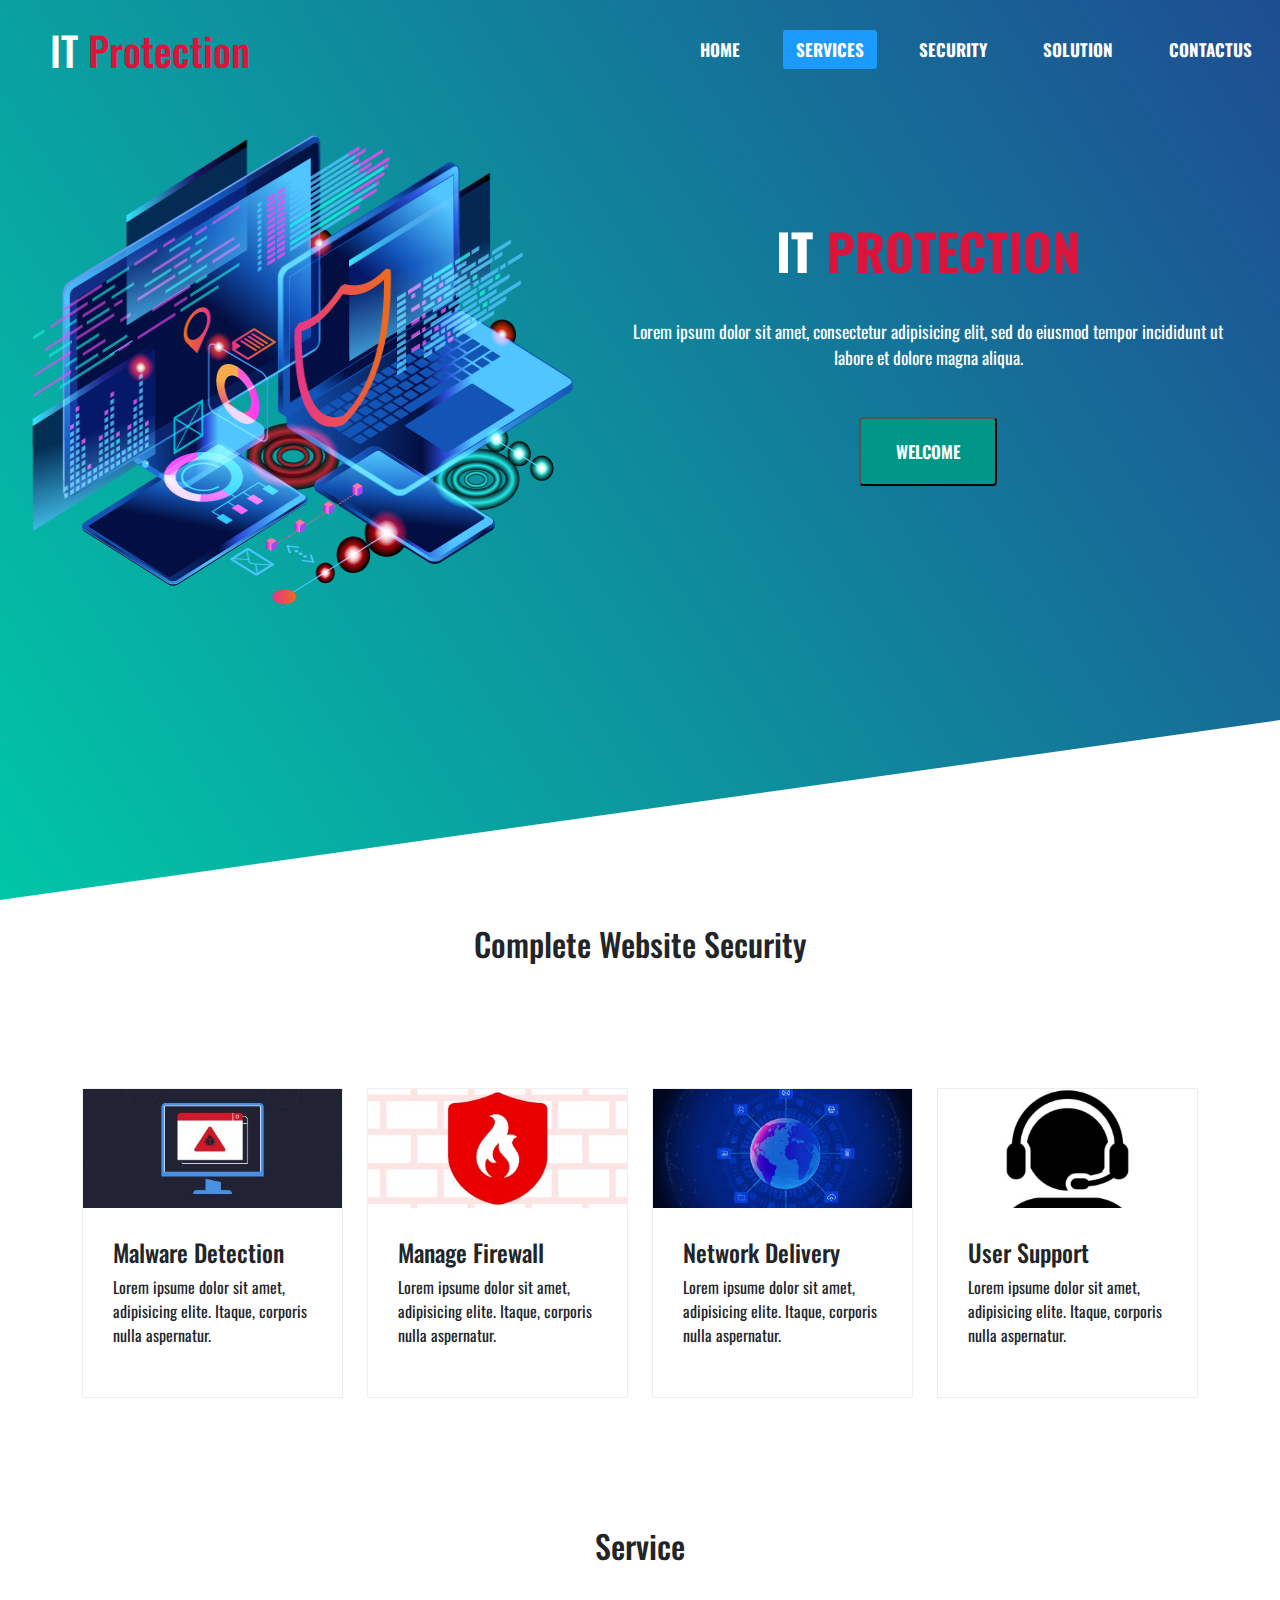
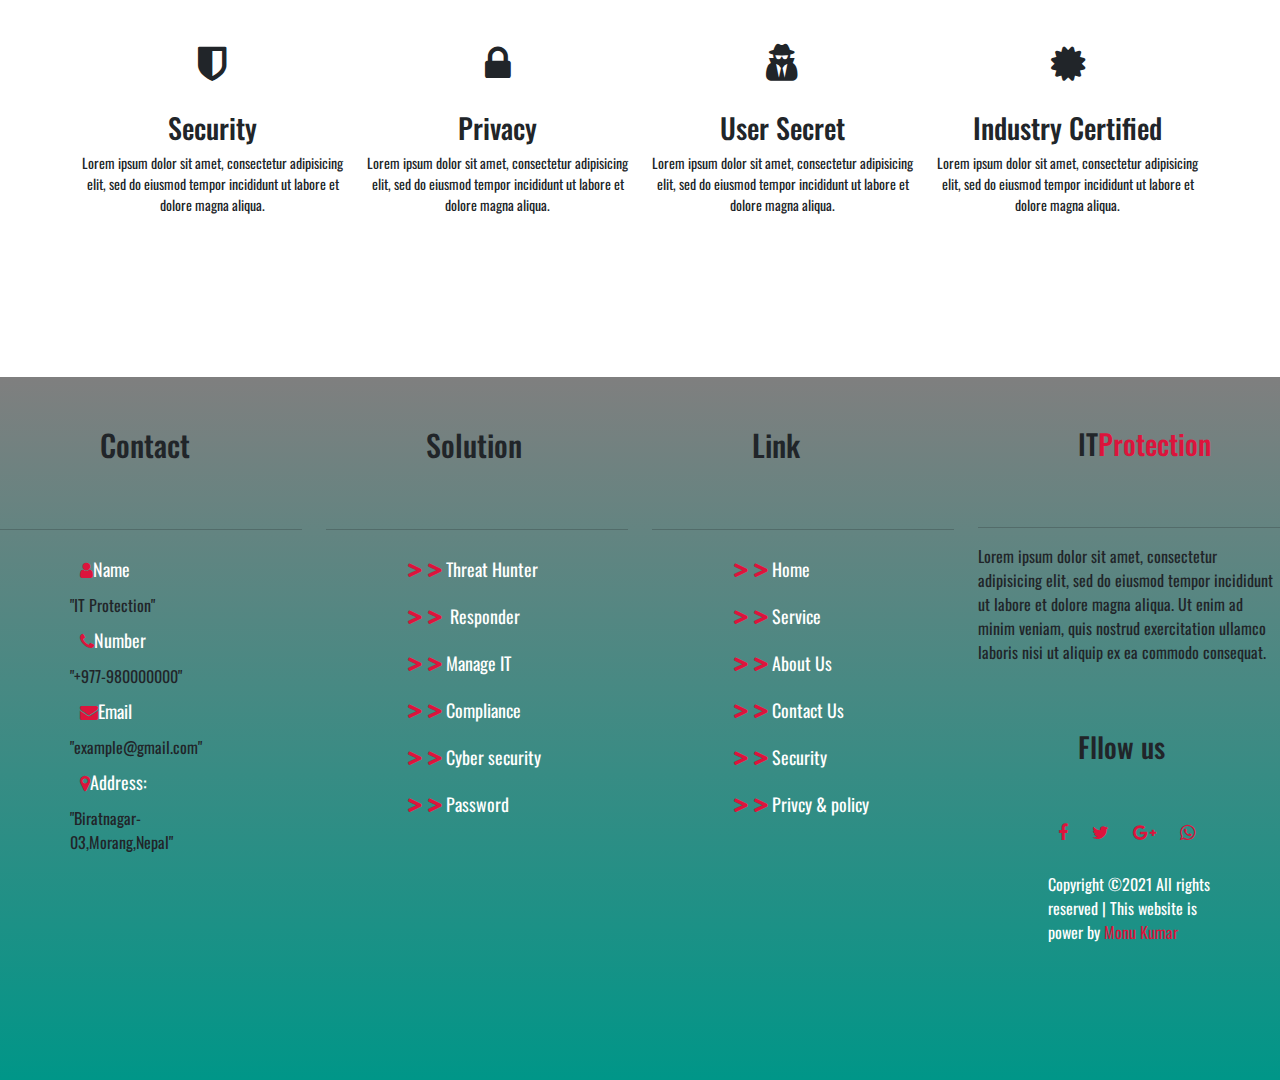
<file: service.html>
<!DOCTYPE html>
<html>
<head>
 <title>IT Protection-(service)</title>
 <link rel="stylesheet" type="text/css" href="css/style.css">
<link href="https://fonts.googleapis.com/css?family=Montserrat" rel="stylesheet">
<link rel="stylesheet" type="text/css" href="https://cdn.jsdelivr.net/npm/bootstrap@5.1.0/dist/css/bootstrap.min.css">
<link rel="stylesheet" href="https://pro.fontawesome.com/releases/v5.10.0/css/all.css">
<link rel="stylesheet"  href="https://stackpath.bootstrapcdn.com/font-awesome/4.7.0/css/font-awesome.min.css">
<link href="https://fonts.googleapis.com/css2?family=Oswald:wght@200&display=swap" rel="stylesheet">
</head>
<body>

<header class="site-header clearfix">
 <nav>
   <div class="logo">
   <h1>IT <span class="span">Protection</span></h1>
  </div>
  <div class="menu"> 
   <ul>
    <li><a  href="index.html"> Home</a></li>
    <li><a class="active" href="service.html">Services</a> </li>
    <li><a href="security.html"> Security</a></li>

    <li><a href="solution.html"> Solution</a></li>
    <li><a href="contact.html"> ContactUs</a></li>
   </ul>
  </div>
 </nav>
 <section>
 <div class="section" >
  <div class="leftside"> 
   <img src="img/hack.png">
  </div>
  <div class="rightside"> 
   <h1>IT <span>  Protection</span></h1>
   <p>  Lorem ipsum dolor sit amet, consectetur adipisicing elit, sed do eiusmod
   tempor incididunt ut labore et dolore magna aliqua.  </p>
   <button>Welcome</button>
  </div>
 </div>
</section>
</header>
<section>
   <div class="security">
      <div class="container">
        <div class="row">
          <div class="col-md-12">
            <div class="section-heading">
              <h2> Complete Website Security</h2>
                </div>
          </div>
          <div class="col-md-3">
            <div class="product-item">
              <a href="#"><img src="img/malware.jpg" alt=""></a>
                <div class="down-content">
                <h4>Malware Detection </h4>
                <p>Lorem ipsume dolor sit amet, adipisicing elite. Itaque, corporis nulla aspernatur.</p>
               
              </div>
            </div>
          </div>
          <div class="col-md-3">
            <div class="product-item">
              <a href="#"><img src="img/fire.jpg" alt=""></a>
              <div class="down-content">
                <h4>Manage Firewall</h4>
                <p>Lorem ipsume dolor sit amet, adipisicing elite. Itaque, corporis nulla aspernatur.</p>
                
              </div>
            </div>
          </div>
           <div class="col-md-3">
            <div class="product-item">
              <a href="#"><img src="img/content.jpg" alt=""></a>
              <div class="down-content">
                <h4>Network Delivery </h4>
                <h6></h6>
                <p>Lorem ipsume dolor sit amet, adipisicing elite. Itaque, corporis nulla aspernatur.</p>
                
              </div>
            </div>
          </div>
         
         
          <div class="col-md-3">
            <div class="product-item">
              <a href="#"><img src="img/user.jpg" alt=""></a>
              <div class="down-content">
                <h4>User Support</h4>
                <p>Lorem ipsume dolor sit amet, adipisicing elite. Itaque, corporis nulla aspernatur.</p>
              
              </div>
            </div>
          </div>
        </div>
      </div>
    </div>

</section>
<section id="services">
  <div class="container"><br>
    <div class="section-heading">
              <h2>Service</h2>
                </div>

    <div class="row services">
      <div class="col-md-3 text-center">
        <div class="icon">
          <!-- <i class="fa fa-shield-check"></i> -->
          <i class="fa fa-shield"></i>
        </div>
        <h3> Security </h3>
        <p>Lorem ipsum dolor sit amet, consectetur adipisicing elit, sed do eiusmod
        tempor incididunt ut labore et dolore magna aliqua. </p>
      </div>
        <div class="col-md-3 text-center">
        <div class="icon">
          <i class="fa fa-lock"></i>
         
        </div>
        <h3> Privacy </h3>
        <p>Lorem ipsum dolor sit amet, consectetur adipisicing elit, sed do eiusmod
        tempor incididunt ut labore et dolore magna aliqua. </p>
      </div>
        <div class="col-md-3 text-center">
        <div class="icon">
          <i class="fa fa-user-secret"></i>
        </div>
        <h3> User Secret </h3>
        <p>Lorem ipsum dolor sit amet, consectetur adipisicing elit, sed do eiusmod
        tempor incididunt ut labore et dolore magna aliqua. </p>
      </div>
        <div class="col-md-3 text-center">
        <div class="icon">
          <i class="fa fa-certificate"></i>
        </div>
        <h3> Industry Certified </h3>
        <p>Lorem ipsum dolor sit amet, consectetur adipisicing elit, sed do eiusmod
        tempor incididunt ut labore et dolore magna aliqua. </p>
      </div>
    </div>
  </div>
  
</section>  
</section>
<br>
<br>
<br>
<br>
<section>
  <footer id="foot">
    <div class="row">
      <div class="col-md-3">
      <h3>Contact</h3>
        <hr>

      <ul>
        <li><i class="fa fa-user"></i>Name</li>"IT Protection"

        <li><i class="fa fa-phone"></i>Number</li>"+977-980000000"
        
        <li><i class="fa fa-envelope"></i>Email</li>"example@gmail.com"

        <li><i class="fa fa-map-marker"></i>Address:</li>"Biratnagar-03,Morang,Nepal"

     </ul>
    
      </div>  

      <div class="col-md-3">
        
      <h3>Solution </h3>
        <hr>
        <ul>
        <li><i class="fas fa-greater-than"></i><i class="fas fa-greater-than"></i>Threat Hunter</li>
        <li><i class="fas fa-greater-than"></i><i class="fas fa-greater-than"></i> Responder</li>
        <li><i class="fas fa-greater-than"></i><i class="fas fa-greater-than"></i>Manage IT</li>
        <li><i class="fas fa-greater-than"></i><i class="fas fa-greater-than"></i>Compliance</li>
        <li><i class="fas fa-greater-than"></i><i class="fas fa-greater-than"></i>Cyber security</li>
        <li><i class="fas fa-greater-than"></i><i class="fas fa-greater-than"></i>Password</li>
        </ul>

      </div>  
      <div class="col-md-3">
        
      <h3>Link</h3>
        <HR>
          <ul>
        <li><i class="fas fa-greater-than"></i><i class="fas fa-greater-than"></i>Home</li>
        <li><i class="fas fa-greater-than"></i><i class="fas fa-greater-than"></i>Service</li>
        <li><i class="fas fa-greater-than"></i><i class="fas fa-greater-than"></i>About Us</li>
        <li><i class="fas fa-greater-than"></i><i class="fas fa-greater-than"></i>Contact Us</li>
        <li><i class="fas fa-greater-than"></i><i class="fas fa-greater-than"></i>Security</li>
        <li><i class="fas fa-greater-than"></i><i class="fas fa-greater-than"></i>Privcy & policy</li>


        
        </ul>

      </div>  
      <div class="col-md-3">
        
      <h4>IT<span>Protection</span></h4>
        <hr>
        <p>Lorem ipsum dolor sit amet, consectetur adipisicing elit, sed do eiusmod
        tempor incididunt ut labore et dolore magna aliqua. Ut enim ad minim veniam,
        quis nostrud exercitation ullamco laboris nisi ut aliquip ex ea commodo
        consequat. </p>
         <div class="flow">
     <h4>Fllow us</h4>
      <ul class="social-list">
            <li class="social-list">
              <i class="fa fa-facebook"></i>
            
          </li>
            <li class="social-list">
          
              <i class="fa fa-twitter"></i>
            
          </li>
          
          <li class="social-list">
          
              <i class="fa fa-google-plus"></i>
            
          </li>
            <li class="social-list">
          
              <i class="fa fa-whatsapp"></i>
            

          </li>

       <p>Copyright &copy;2021 All rights reserved | This website is power by<span> Monu Kumar</span></p>

          </ul>

        </div>

      </div>  

    </div>
  </footer>
</section>

</body>
</html>
</file>
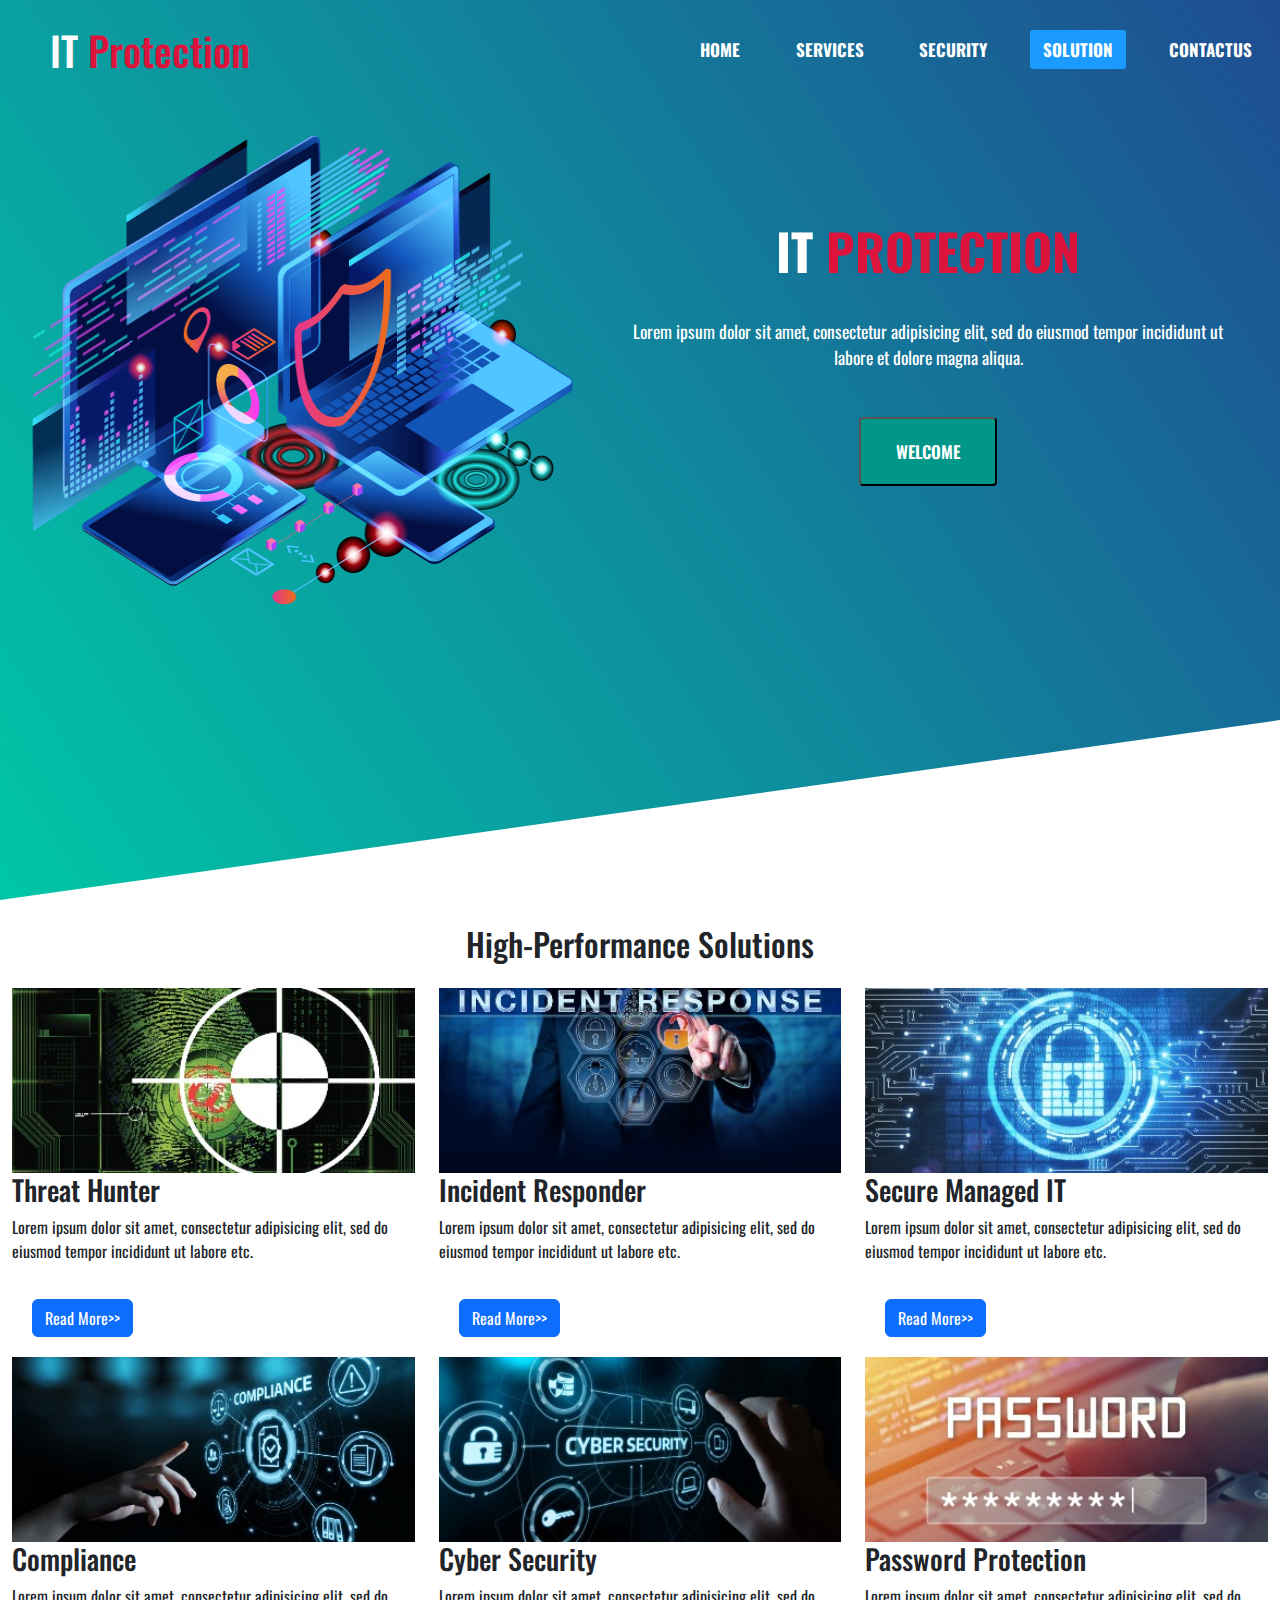
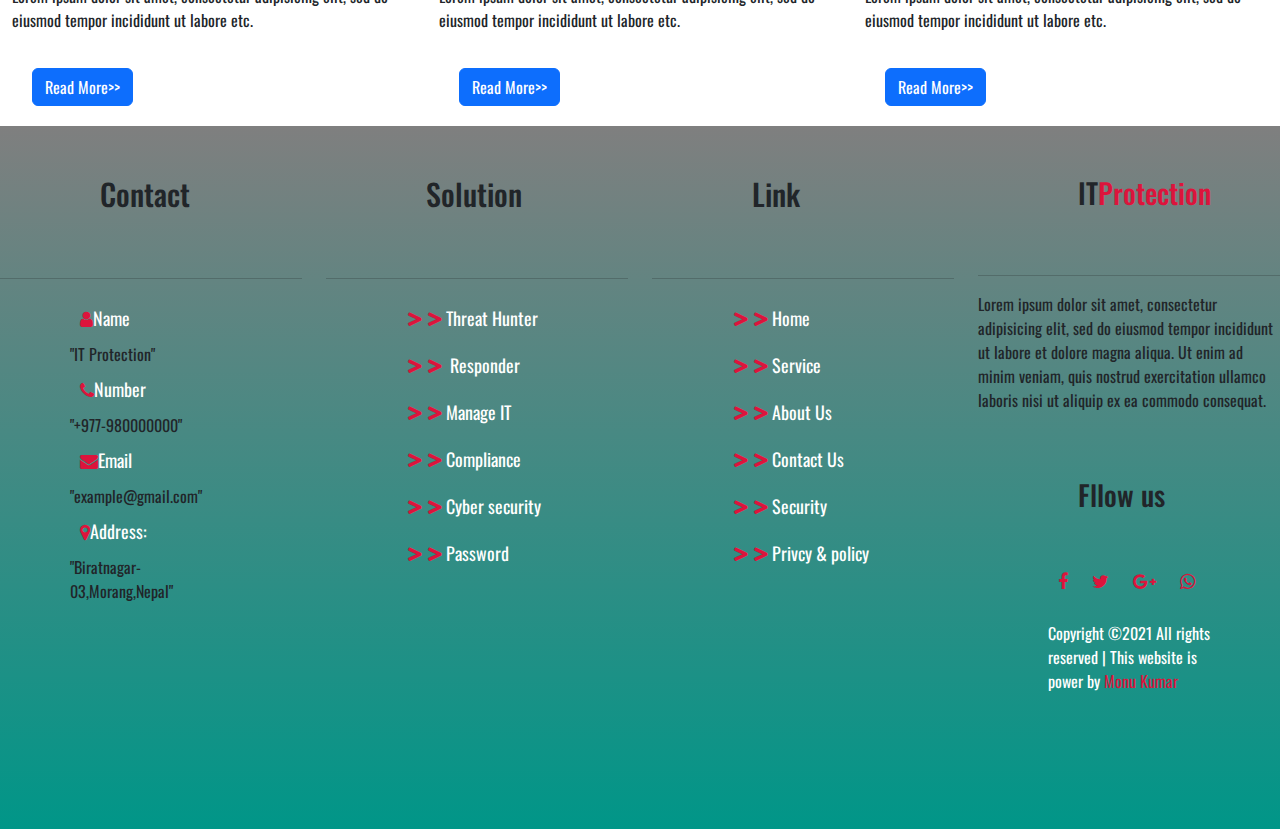
<file: solution.html>
<!DOCTYPE html>
<html>
<head>
 <title>IT Protection-(Solution)</title>
 <link rel="stylesheet" type="text/css" href="css/style.css">
<link href="https://fonts.googleapis.com/css?family=Montserrat" rel="stylesheet">
<link rel="stylesheet" type="text/css" href="https://cdn.jsdelivr.net/npm/bootstrap@5.1.0/dist/css/bootstrap.min.css">
<link rel="stylesheet" href="https://pro.fontawesome.com/releases/v5.10.0/css/all.css">
<link rel="stylesheet"  href="https://stackpath.bootstrapcdn.com/font-awesome/4.7.0/css/font-awesome.min.css">
<link href="https://fonts.googleapis.com/css2?family=Oswald:wght@200&display=swap" rel="stylesheet">
</head>
<body>

<header class="site-header clearfix">
 <nav>
   <div class="logo">
   <h1>IT <span class="span">Protection</span></h1>
  </div>
  <div class="menu"> 
   <ul>
    <li><a  href="index.html"> Home</a></li>
    <li><a href="service.html">Services</a> </li>
    <li><a href="security.html"> Security</a></li>

    <li><a class="active" href="solution.html"> Solution</a></li>
    <li><a href="contact.html"> ContactUs</a></li>
   </ul>
  </div>
 </nav>
 <section>
 <div class="section" >
  <div class="leftside"> 
   <img src="img/hack.png">
  </div>
  <div class="rightside"> 
   <h1>IT <span>  Protection</span></h1>
   <p>  Lorem ipsum dolor sit amet, consectetur adipisicing elit, sed do eiusmod
   tempor incididunt ut labore et dolore magna aliqua.  </p>
   <button>Welcome</button>
  </div>
 </div>
</section>
</header>

 <section id="work">
  <div class="container-box">
    <div class="section-heading">
              <h2> High-Performance Solutions</h2>
                </div>
    <div class="container-fluid">
      <div class="row">
        <div class="col-md-4  ">
          <div class="img-wrapper">
            <img src="img/Threat Hunter.jpg" class="img-responsive">
        
      <h3>Threat Hunter</h3>
      <p>Lorem ipsum dolor sit amet, consectetur adipisicing elit, sed do eiusmod
      tempor incididunt ut labore etc.</p>
        <button type="button" class="btn btn-primary">Read More>></button>

          </div>
        </div>  

        <div class="col-md-4 ">
          <div class="img-wrapper">
            <img src="img/Incident Responder.jpg" class="img-responsive">
        
      <h3>Incident Responder</h3>
      <p>Lorem ipsum dolor sit amet, consectetur adipisicing elit, sed do eiusmod
      tempor incididunt ut labore etc.</p>
        <button type="button" class="btn btn-primary">Read More>></button>

          </div>
        </div>  


        <div class="col-md-4 ">
          <div class="img-wrapper">
            <img src="img/Secure Managed IT.jpg" class="img-responsive">

                
      <h3>Secure Managed IT</h3>
      <p>Lorem ipsum dolor sit amet, consectetur adipisicing elit, sed do eiusmod
      tempor incididunt ut labore etc.</p>
        <button type="button" class="btn btn-primary">Read More>></button>


          </div>
        </div>  

        <div class="col-md-4">
          <div class="img-wrapper">
            <img src="img/Compliance.jpg" class="img-responsive">

                
      <h3>Compliance</h3>
      <p>Lorem ipsum dolor sit amet, consectetur adipisicing elit, sed do eiusmod
      tempor incididunt ut labore etc.</p>
        <button type="button" class="btn btn-primary">Read More>></button>


          </div>
        </div>  

        <div class="col-md-4 ">
          <div class="img-wrapper">
            <img src="img/Cyber Security.jpg" class="img-responsive">

                
      <h3>Cyber Security</h3>
      <p>Lorem ipsum dolor sit amet, consectetur adipisicing elit, sed do eiusmod
      tempor incididunt ut labore etc.</p>
        <button type="button" class="btn btn-primary">Read More>></button>


          </div>
        </div>  

        <div class="col-md-4 ">
          <div class="img-wrapper">
            <img src="img/password.jpg" class="img-responsive">
               
   <h3 >Password Protection</h3> 
      
      <p>Lorem ipsum dolor sit amet, consectetur adipisicing elit, sed do eiusmod
      tempor incididunt ut labore etc.</p>
        <button type="button" class="btn btn-primary">Read More>></button>


          </div>
        </div>  


    </div>    
  </div>
</section>
<section>
  <footer id="foot">
    <div class="row">
      <div class="col-md-3">
      <h3>Contact</h3>
        <hr>

      <ul>
        <li><i class="fa fa-user"></i>Name</li>"IT Protection"

        <li><i class="fa fa-phone"></i>Number</li>"+977-980000000"
        
        <li><i class="fa fa-envelope"></i>Email</li>"example@gmail.com"

        <li><i class="fa fa-map-marker"></i>Address:</li>"Biratnagar-03,Morang,Nepal"

     </ul>
    
      </div>  

      <div class="col-md-3">
        
      <h3>Solution </h3>
        <hr>
        <ul>
        <li><i class="fas fa-greater-than"></i><i class="fas fa-greater-than"></i>Threat Hunter</li>
        <li><i class="fas fa-greater-than"></i><i class="fas fa-greater-than"></i> Responder</li>
        <li><i class="fas fa-greater-than"></i><i class="fas fa-greater-than"></i>Manage IT</li>
        <li><i class="fas fa-greater-than"></i><i class="fas fa-greater-than"></i>Compliance</li>
        <li><i class="fas fa-greater-than"></i><i class="fas fa-greater-than"></i>Cyber security</li>
        <li><i class="fas fa-greater-than"></i><i class="fas fa-greater-than"></i>Password</li>
        </ul>

      </div>  
      <div class="col-md-3">
        
      <h3>Link</h3>
        <HR>
          <ul>
        <li><i class="fas fa-greater-than"></i><i class="fas fa-greater-than"></i>Home</li>
        <li><i class="fas fa-greater-than"></i><i class="fas fa-greater-than"></i>Service</li>
        <li><i class="fas fa-greater-than"></i><i class="fas fa-greater-than"></i>About Us</li>
        <li><i class="fas fa-greater-than"></i><i class="fas fa-greater-than"></i>Contact Us</li>
        <li><i class="fas fa-greater-than"></i><i class="fas fa-greater-than"></i>Security</li>
        <li><i class="fas fa-greater-than"></i><i class="fas fa-greater-than"></i>Privcy & policy</li>


        
        </ul>

      </div>  
      <div class="col-md-3">
        
      <h4>IT<span>Protection</span></h4>
        <hr>
        <p>Lorem ipsum dolor sit amet, consectetur adipisicing elit, sed do eiusmod
        tempor incididunt ut labore et dolore magna aliqua. Ut enim ad minim veniam,
        quis nostrud exercitation ullamco laboris nisi ut aliquip ex ea commodo
        consequat. </p>
         <div class="flow">
     <h4>Fllow us</h4>
      <ul class="social-list">
            <li class="social-list">
              <i class="fa fa-facebook"></i>
            
          </li>
            <li class="social-list">
          
              <i class="fa fa-twitter"></i>
            
          </li>
          
          <li class="social-list">
          
              <i class="fa fa-google-plus"></i>
            
          </li>
            <li class="social-list">
          
              <i class="fa fa-whatsapp"></i>
            

          </li>

       <p>Copyright &copy;2021 All rights reserved | This website is power by <span>Monu Kumar</span></p>

          </ul>

        </div>

      </div>  

    </div>
  </footer>
</section>

</body>
</html>
</file>
<file: css/style.css>
*{
    margin: 0; padding:0; box-sizing: border-box;
    font-family: 'Oswald', sans-serif;
    text-decoration: none;
}
h2{
	color: #009688;
}

.site-header {
    width: 100%;
    height: 100vh;
    background: #0f8a9d;
    background: linear-gradient(57deg, #00C6A7 , #1E4D92 ); 
    clip-path: polygon(0% 0%, 100% 0%, 100% 80%, 0% 100%);

}


nav{
    width: 100%; height: 100px;
    /*background-color:  red;*/
    display: flex; color: white;
    
}

.logo{
    width: 50%;
    height: 100px;
}

.logo h1{
    line-height: 100px;
    padding-left: 50px;
}

.menu{
    width: 50%; height: 100px;
}

.menu ul{
    width: 100%;
    height: 100px;
    display: flex;
    flex-direction: row;
    justify-content: space-around;
    align-items:  center;
    color: crimson;

}

.menu ul li{
    list-style: none;
    font-size: 12px;
    font-weight: bold;
    text-transform: uppercase;
    text-decoration: none;
}
nav ul li a{
  color: white;
  font-size: 17px;
  padding: 7px 13px;
  border-radius: 3px;
  text-transform: uppercase;
    text-decoration: none;


}
.active, nav ul li a:hover{
  background: #1b9bff;
  transition: .5s;

}

.section{ 
    display: flex;
  }

.leftside {
 width: 45%;
 height: auto;
  overflow: hidden; 
  margin-top: 20px;
}

.leftside img{  width: 600px;
  height: 500px;
   }

.rightside{ width: 55%;
 height: 300px; 
 color: white; 
 text-align: center; 
 margin-top: 80px; 
 padding: 40px;}

.rightside h1{ text-align: center;
    color: #ffffff;
    font-size: 50px;
    font-weight: 900;
    text-transform: uppercase; 
} 

.rightside p {  
    font-size: 1.1rem; 
    padding: 30px 0; }

.rightside button{   
	font-size: 17px;
    font-weight: 600;
    color: white;
    text-transform: uppercase;
    background: #009688; 
    border-radius: 4px 4px 4px 4px;
    padding: 20px 35px ; 
}




span{
    color :crimson;
}
/*end Nav+body*/


.product-item {
    margin-top: 100px;
}
/*
.latest-products .section-heading a {
    float: right;
    margin-top: -35px;
    text-transform: uppercase;
    font-size: 13px;
    font-weight: 700;
    color: #f33f3f;
}
*/
.product-item {
    border: 1px solid #eee;
    margin-bottom: 30px;
}

.product-item .down-content {
    padding: 30px;
    position: relative;
}

.product-item img {
    width: 100%;
    overflow: hidden;
}
.section-heading h2 {
    text-align: center;
    margin:0 10px;

}

.product-item .down-content h6 {
    position: absolute;
    top: 30px;
    right: 30px;
    font-size: 18px;
    color: #121212;
}

.product-item .down-content p {
    margin-bottom: 20px;
    text-decoration: none;

}

#services{
background-image:  url(../img/services.png);
    background-size: cover;
    background-position: center center;
    /*color: #efefef !important;*/
    background-attachment: fixed;
    padding-top: 50px;
    padding-bottom: 50px;
}
#services h1{
    text-align: center;
    color: #efefef!important;
    padding-bottom: 10px;
}


   
        
.services{
    /*margin-top: 40px;*/

}
.icon{
    font-size: 40px;
    margin: 20px auto;
    padding: 18px;
    height: 80px;
    /*background: #fff;*/
    width: 80px;
    border:1px solid #fff;
    border-radius:50%;
} 
#services p{
    font-size: 14px;
    margin-top: 20px:
    color:#ccc;
}
.services .col-md-3{
	background: #fff;
	
}

.services .col-md-3:hover{
    background: #007bff;
    cursor: pointer;
    transition:0.7s;
}
#feature{
    width: 100%;
    padding: 70px 0;
    float: right;
}
.title-text {
    text-align: center;
    padding-bottom: 70px;

}
.title-text p{
    margin: auto;
    font-size: 20px;
    color: #009688;
    font-weight: bold;
    letter-spacing: 1px;
    position: relative;
    z-index: 1px;
    display: inline-block;
}



.web-box{
    width: 80%;
    margin: auto;;
    display: flex;
    flex-wrap: wrap;
    align-items: center;
    text-align: center;
}
.web{
    flex-basis: 50%;
}
.web-img{
    flex-basis: 50%;
    margin: auto;
}
.web-img img{
    width: 70%;
    border-radius:10px;

}
.web h3{
    text-align: left;
    margin-bottom: 10px;
    font-weight: 100;
    color: #009688;
}
.web-desc{
    display: flex;
    align-items: center;
    margin-bottom: 40px;
    
}
.web-text{
    padding: 0 20px;
    text-align: initial;
    font-family: roboto;
}


   




#work img{
    width: 100%;
    height:auto;
    
}

.section-heading h2 {
    text-align: center;
    margin:0 10px;
    padding: 25px 0;

}
.btn{
    margin: 20px;
}
#foot{
	background:linear-gradient(rgba(0,0,0,0.5),#009688);
	padding:auto;
	margin: auto;
	overflow: hidden;


}
#foot h3{
	font-size: 30px;
	
	margin:0px  50px;
	
	padding:  50px;


}
#foot h4{
	font-size: 28px;
	
	margin:0px  50px;
	
	padding:  50px;


}

#foot ul{
	padding:0px  70px;
	margin:0 0  120px;
	list-style-type: none;
	display: inline-block;

}
#foot ul li{
	padding: 10px;
	font-size: 18px;
	margin-right: 0 0 0 30px;
	color: #fff;
}
hr{
	margin: 5px auto;

}
#foot .fa{
	color: crimson;
}

#foot ul li:hover{
	color: red;
	transition: 1s;
	cursor: pointer;
	transform: translateX(5%);
}
	.social-list{
		display:inline-flex;
		padding:  10px 10px;
		margin-bottom: 20px;
		margin-top: 1px;
		padding-: 10px;
	}
		.social-list p{
		display: inline-block;
		color: white;
	}
.flow h4{

 font-size: 30px;
 margin:0 20px;
 padding: 0 20px;
}

#foot .fas{
	padding: 2px;
	color: crimson;
	letter-spacing: 2px;

}

.solution:hover{
	/*color: black;*/
	transform: translateX(5%);
}
</file>
